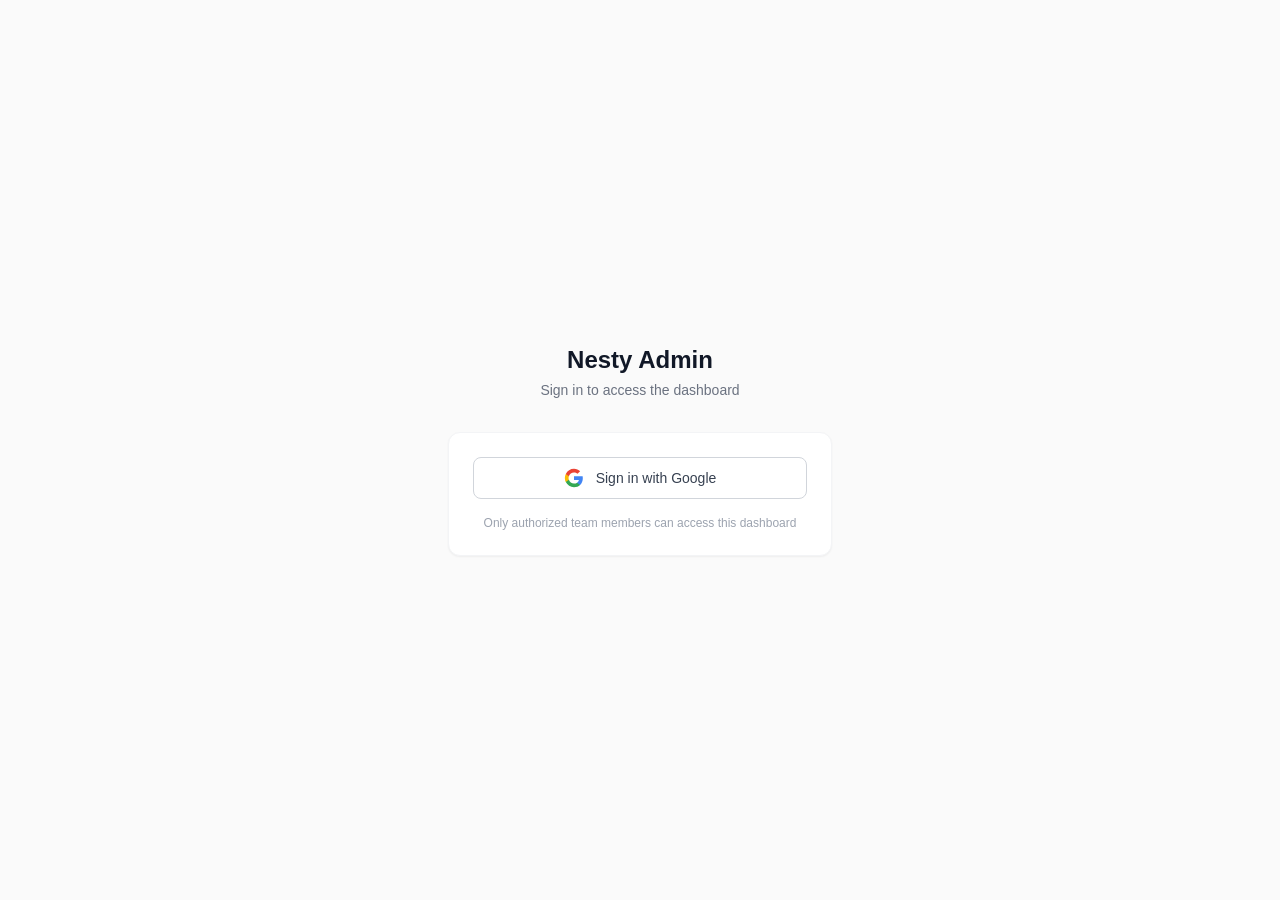
<file: index.html>
<!doctype html>
<html lang="en">
  <head>
    <meta charset="UTF-8" />
    <link rel="icon" type="image/svg+xml" href="/vite.svg" />
    <meta name="viewport" content="width=device-width, initial-scale=1.0" />
    <title>Nesty Admin</title>
    <script type="module" crossorigin src="/assets/index-B2XV3PLV.js"></script>
    <link rel="stylesheet" crossorigin href="/assets/index-BB3oOYri.css">
  </head>
  <body>
    <div id="root"></div>
  </body>
</html>
</file>
<file: assets/index-BB3oOYri.css>
*,:before,:after{--tw-border-spacing-x: 0;--tw-border-spacing-y: 0;--tw-translate-x: 0;--tw-translate-y: 0;--tw-rotate: 0;--tw-skew-x: 0;--tw-skew-y: 0;--tw-scale-x: 1;--tw-scale-y: 1;--tw-pan-x: ;--tw-pan-y: ;--tw-pinch-zoom: ;--tw-scroll-snap-strictness: proximity;--tw-gradient-from-position: ;--tw-gradient-via-position: ;--tw-gradient-to-position: ;--tw-ordinal: ;--tw-slashed-zero: ;--tw-numeric-figure: ;--tw-numeric-spacing: ;--tw-numeric-fraction: ;--tw-ring-inset: ;--tw-ring-offset-width: 0px;--tw-ring-offset-color: #fff;--tw-ring-color: rgb(59 130 246 / .5);--tw-ring-offset-shadow: 0 0 #0000;--tw-ring-shadow: 0 0 #0000;--tw-shadow: 0 0 #0000;--tw-shadow-colored: 0 0 #0000;--tw-blur: ;--tw-brightness: ;--tw-contrast: ;--tw-grayscale: ;--tw-hue-rotate: ;--tw-invert: ;--tw-saturate: ;--tw-sepia: ;--tw-drop-shadow: ;--tw-backdrop-blur: ;--tw-backdrop-brightness: ;--tw-backdrop-contrast: ;--tw-backdrop-grayscale: ;--tw-backdrop-hue-rotate: ;--tw-backdrop-invert: ;--tw-backdrop-opacity: ;--tw-backdrop-saturate: ;--tw-backdrop-sepia: ;--tw-contain-size: ;--tw-contain-layout: ;--tw-contain-paint: ;--tw-contain-style: }::backdrop{--tw-border-spacing-x: 0;--tw-border-spacing-y: 0;--tw-translate-x: 0;--tw-translate-y: 0;--tw-rotate: 0;--tw-skew-x: 0;--tw-skew-y: 0;--tw-scale-x: 1;--tw-scale-y: 1;--tw-pan-x: ;--tw-pan-y: ;--tw-pinch-zoom: ;--tw-scroll-snap-strictness: proximity;--tw-gradient-from-position: ;--tw-gradient-via-position: ;--tw-gradient-to-position: ;--tw-ordinal: ;--tw-slashed-zero: ;--tw-numeric-figure: ;--tw-numeric-spacing: ;--tw-numeric-fraction: ;--tw-ring-inset: ;--tw-ring-offset-width: 0px;--tw-ring-offset-color: #fff;--tw-ring-color: rgb(59 130 246 / .5);--tw-ring-offset-shadow: 0 0 #0000;--tw-ring-shadow: 0 0 #0000;--tw-shadow: 0 0 #0000;--tw-shadow-colored: 0 0 #0000;--tw-blur: ;--tw-brightness: ;--tw-contrast: ;--tw-grayscale: ;--tw-hue-rotate: ;--tw-invert: ;--tw-saturate: ;--tw-sepia: ;--tw-drop-shadow: ;--tw-backdrop-blur: ;--tw-backdrop-brightness: ;--tw-backdrop-contrast: ;--tw-backdrop-grayscale: ;--tw-backdrop-hue-rotate: ;--tw-backdrop-invert: ;--tw-backdrop-opacity: ;--tw-backdrop-saturate: ;--tw-backdrop-sepia: ;--tw-contain-size: ;--tw-contain-layout: ;--tw-contain-paint: ;--tw-contain-style: }*,:before,:after{box-sizing:border-box;border-width:0;border-style:solid;border-color:#e5e7eb}:before,:after{--tw-content: ""}html,:host{line-height:1.5;-webkit-text-size-adjust:100%;-moz-tab-size:4;-o-tab-size:4;tab-size:4;font-family:Inter,Assistant,Heebo,sans-serif;font-feature-settings:normal;font-variation-settings:normal;-webkit-tap-highlight-color:transparent}body{margin:0;line-height:inherit}hr{height:0;color:inherit;border-top-width:1px}abbr:where([title]){-webkit-text-decoration:underline dotted;text-decoration:underline dotted}h1,h2,h3,h4,h5,h6{font-size:inherit;font-weight:inherit}a{color:inherit;text-decoration:inherit}b,strong{font-weight:bolder}code,kbd,samp,pre{font-family:ui-monospace,SFMono-Regular,Menlo,Monaco,Consolas,Liberation Mono,Courier New,monospace;font-feature-settings:normal;font-variation-settings:normal;font-size:1em}small{font-size:80%}sub,sup{font-size:75%;line-height:0;position:relative;vertical-align:baseline}sub{bottom:-.25em}sup{top:-.5em}table{text-indent:0;border-color:inherit;border-collapse:collapse}button,input,optgroup,select,textarea{font-family:inherit;font-feature-settings:inherit;font-variation-settings:inherit;font-size:100%;font-weight:inherit;line-height:inherit;letter-spacing:inherit;color:inherit;margin:0;padding:0}button,select{text-transform:none}button,input:where([type=button]),input:where([type=reset]),input:where([type=submit]){-webkit-appearance:button;background-color:transparent;background-image:none}:-moz-focusring{outline:auto}:-moz-ui-invalid{box-shadow:none}progress{vertical-align:baseline}::-webkit-inner-spin-button,::-webkit-outer-spin-button{height:auto}[type=search]{-webkit-appearance:textfield;outline-offset:-2px}::-webkit-search-decoration{-webkit-appearance:none}::-webkit-file-upload-button{-webkit-appearance:button;font:inherit}summary{display:list-item}blockquote,dl,dd,h1,h2,h3,h4,h5,h6,hr,figure,p,pre{margin:0}fieldset{margin:0;padding:0}legend{padding:0}ol,ul,menu{list-style:none;margin:0;padding:0}dialog{padding:0}textarea{resize:vertical}input::-moz-placeholder,textarea::-moz-placeholder{opacity:1;color:#9ca3af}input::placeholder,textarea::placeholder{opacity:1;color:#9ca3af}button,[role=button]{cursor:pointer}:disabled{cursor:default}img,svg,video,canvas,audio,iframe,embed,object{display:block;vertical-align:middle}img,video{max-width:100%;height:auto}[hidden]:where(:not([hidden=until-found])){display:none}.absolute{position:absolute}.relative{position:relative}.sticky{position:sticky}.left-3{left:.75rem}.top-0{top:0}.top-1\/2{top:50%}.mx-auto{margin-left:auto;margin-right:auto}.mb-1{margin-bottom:.25rem}.mb-2{margin-bottom:.5rem}.mb-3{margin-bottom:.75rem}.mb-4{margin-bottom:1rem}.mb-6{margin-bottom:1.5rem}.mb-8{margin-bottom:2rem}.mt-1{margin-top:.25rem}.mt-3{margin-top:.75rem}.mt-4{margin-top:1rem}.flex{display:flex}.table{display:table}.grid{display:grid}.h-10{height:2.5rem}.h-16{height:4rem}.h-2{height:.5rem}.h-3{height:.75rem}.h-32{height:8rem}.h-4{height:1rem}.h-5{height:1.25rem}.h-6{height:1.5rem}.h-64{height:16rem}.h-8{height:2rem}.h-full{height:100%}.h-screen{height:100vh}.min-h-screen{min-height:100vh}.w-10{width:2.5rem}.w-16{width:4rem}.w-3{width:.75rem}.w-4{width:1rem}.w-5{width:1.25rem}.w-6{width:1.5rem}.w-64{width:16rem}.w-8{width:2rem}.w-fit{width:-moz-fit-content;width:fit-content}.w-full{width:100%}.max-w-sm{max-width:24rem}.flex-1{flex:1 1 0%}.-translate-y-1\/2{--tw-translate-y: -50%;transform:translate(var(--tw-translate-x),var(--tw-translate-y)) rotate(var(--tw-rotate)) skew(var(--tw-skew-x)) skewY(var(--tw-skew-y)) scaleX(var(--tw-scale-x)) scaleY(var(--tw-scale-y))}@keyframes spin{to{transform:rotate(360deg)}}.animate-spin{animation:spin 1s linear infinite}.cursor-pointer{cursor:pointer}.select-none{-webkit-user-select:none;-moz-user-select:none;user-select:none}.grid-cols-1{grid-template-columns:repeat(1,minmax(0,1fr))}.flex-col{flex-direction:column}.items-start{align-items:flex-start}.items-center{align-items:center}.justify-end{justify-content:flex-end}.justify-center{justify-content:center}.justify-between{justify-content:space-between}.gap-1{gap:.25rem}.gap-2{gap:.5rem}.gap-3{gap:.75rem}.gap-4{gap:1rem}.gap-6{gap:1.5rem}.space-y-1>:not([hidden])~:not([hidden]){--tw-space-y-reverse: 0;margin-top:calc(.25rem * calc(1 - var(--tw-space-y-reverse)));margin-bottom:calc(.25rem * var(--tw-space-y-reverse))}.space-y-3>:not([hidden])~:not([hidden]){--tw-space-y-reverse: 0;margin-top:calc(.75rem * calc(1 - var(--tw-space-y-reverse)));margin-bottom:calc(.75rem * var(--tw-space-y-reverse))}.space-y-4>:not([hidden])~:not([hidden]){--tw-space-y-reverse: 0;margin-top:calc(1rem * calc(1 - var(--tw-space-y-reverse)));margin-bottom:calc(1rem * var(--tw-space-y-reverse))}.divide-y>:not([hidden])~:not([hidden]){--tw-divide-y-reverse: 0;border-top-width:calc(1px * calc(1 - var(--tw-divide-y-reverse)));border-bottom-width:calc(1px * var(--tw-divide-y-reverse))}.divide-gray-50>:not([hidden])~:not([hidden]){--tw-divide-opacity: 1;border-color:rgb(249 250 251 / var(--tw-divide-opacity, 1))}.overflow-auto{overflow:auto}.overflow-hidden{overflow:hidden}.overflow-x-auto{overflow-x:auto}.truncate{overflow:hidden;text-overflow:ellipsis;white-space:nowrap}.rounded-full{border-radius:9999px}.rounded-lg{border-radius:.5rem}.rounded-md{border-radius:.375rem}.rounded-xl{border-radius:.75rem}.border{border-width:1px}.border-2{border-width:2px}.border-b{border-bottom-width:1px}.border-r{border-right-width:1px}.border-t{border-top-width:1px}.border-gray-100{--tw-border-opacity: 1;border-color:rgb(243 244 246 / var(--tw-border-opacity, 1))}.border-gray-200{--tw-border-opacity: 1;border-color:rgb(229 231 235 / var(--tw-border-opacity, 1))}.border-gray-300{--tw-border-opacity: 1;border-color:rgb(209 213 219 / var(--tw-border-opacity, 1))}.border-primary{--tw-border-opacity: 1;border-color:rgb(103 80 164 / var(--tw-border-opacity, 1))}.border-t-transparent{border-top-color:transparent}.bg-gray-100{--tw-bg-opacity: 1;background-color:rgb(243 244 246 / var(--tw-bg-opacity, 1))}.bg-gray-50{--tw-bg-opacity: 1;background-color:rgb(249 250 251 / var(--tw-bg-opacity, 1))}.bg-green-50{--tw-bg-opacity: 1;background-color:rgb(240 253 244 / var(--tw-bg-opacity, 1))}.bg-primary{--tw-bg-opacity: 1;background-color:rgb(103 80 164 / var(--tw-bg-opacity, 1))}.bg-primary-light{--tw-bg-opacity: 1;background-color:rgb(243 237 255 / var(--tw-bg-opacity, 1))}.bg-red-50{--tw-bg-opacity: 1;background-color:rgb(254 242 242 / var(--tw-bg-opacity, 1))}.bg-surface{--tw-bg-opacity: 1;background-color:rgb(250 250 250 / var(--tw-bg-opacity, 1))}.bg-white{--tw-bg-opacity: 1;background-color:rgb(255 255 255 / var(--tw-bg-opacity, 1))}.p-1{padding:.25rem}.p-12{padding:3rem}.p-4{padding:1rem}.p-6{padding:1.5rem}.p-8{padding:2rem}.px-2{padding-left:.5rem;padding-right:.5rem}.px-3{padding-left:.75rem;padding-right:.75rem}.px-4{padding-left:1rem;padding-right:1rem}.px-6{padding-left:1.5rem;padding-right:1.5rem}.py-1{padding-top:.25rem;padding-bottom:.25rem}.py-1\.5{padding-top:.375rem;padding-bottom:.375rem}.py-2{padding-top:.5rem;padding-bottom:.5rem}.py-2\.5{padding-top:.625rem;padding-bottom:.625rem}.py-3{padding-top:.75rem;padding-bottom:.75rem}.py-4{padding-top:1rem;padding-bottom:1rem}.pl-9{padding-left:2.25rem}.pr-3{padding-right:.75rem}.pr-4{padding-right:1rem}.text-left{text-align:left}.text-center{text-align:center}.text-2xl{font-size:1.5rem;line-height:2rem}.text-3xl{font-size:1.875rem;line-height:2.25rem}.text-sm{font-size:.875rem;line-height:1.25rem}.text-xl{font-size:1.25rem;line-height:1.75rem}.text-xs{font-size:.75rem;line-height:1rem}.font-bold{font-weight:700}.font-medium{font-weight:500}.font-semibold{font-weight:600}.uppercase{text-transform:uppercase}.tracking-wider{letter-spacing:.05em}.text-gray-400{--tw-text-opacity: 1;color:rgb(156 163 175 / var(--tw-text-opacity, 1))}.text-gray-500{--tw-text-opacity: 1;color:rgb(107 114 128 / var(--tw-text-opacity, 1))}.text-gray-600{--tw-text-opacity: 1;color:rgb(75 85 99 / var(--tw-text-opacity, 1))}.text-gray-700{--tw-text-opacity: 1;color:rgb(55 65 81 / var(--tw-text-opacity, 1))}.text-gray-900{--tw-text-opacity: 1;color:rgb(17 24 39 / var(--tw-text-opacity, 1))}.text-green-600{--tw-text-opacity: 1;color:rgb(22 163 74 / var(--tw-text-opacity, 1))}.text-primary{--tw-text-opacity: 1;color:rgb(103 80 164 / var(--tw-text-opacity, 1))}.text-red-500{--tw-text-opacity: 1;color:rgb(239 68 68 / var(--tw-text-opacity, 1))}.text-red-600{--tw-text-opacity: 1;color:rgb(220 38 38 / var(--tw-text-opacity, 1))}.text-white{--tw-text-opacity: 1;color:rgb(255 255 255 / var(--tw-text-opacity, 1))}.shadow-sm{--tw-shadow: 0 1px 2px 0 rgb(0 0 0 / .05);--tw-shadow-colored: 0 1px 2px 0 var(--tw-shadow-color);box-shadow:var(--tw-ring-offset-shadow, 0 0 #0000),var(--tw-ring-shadow, 0 0 #0000),var(--tw-shadow)}.transition-all{transition-property:all;transition-timing-function:cubic-bezier(.4,0,.2,1);transition-duration:.15s}.transition-colors{transition-property:color,background-color,border-color,text-decoration-color,fill,stroke;transition-timing-function:cubic-bezier(.4,0,.2,1);transition-duration:.15s}.duration-500{transition-duration:.5s}body{margin:0;font-family:Inter,sans-serif;background-color:#fafafa;color:#1a1a1a}.hover\:bg-gray-50:hover{--tw-bg-opacity: 1;background-color:rgb(249 250 251 / var(--tw-bg-opacity, 1))}.hover\:bg-gray-50\/50:hover{background-color:#f9fafb80}.hover\:bg-primary-dark:hover{--tw-bg-opacity: 1;background-color:rgb(80 62 133 / var(--tw-bg-opacity, 1))}.hover\:bg-red-50:hover{--tw-bg-opacity: 1;background-color:rgb(254 242 242 / var(--tw-bg-opacity, 1))}.hover\:text-gray-700:hover{--tw-text-opacity: 1;color:rgb(55 65 81 / var(--tw-text-opacity, 1))}.hover\:text-gray-900:hover{--tw-text-opacity: 1;color:rgb(17 24 39 / var(--tw-text-opacity, 1))}.hover\:text-primary-dark:hover{--tw-text-opacity: 1;color:rgb(80 62 133 / var(--tw-text-opacity, 1))}.hover\:text-red-600:hover{--tw-text-opacity: 1;color:rgb(220 38 38 / var(--tw-text-opacity, 1))}.hover\:underline:hover{text-decoration-line:underline}.focus\:border-primary:focus{--tw-border-opacity: 1;border-color:rgb(103 80 164 / var(--tw-border-opacity, 1))}.focus\:outline-none:focus{outline:2px solid transparent;outline-offset:2px}.focus\:ring-2:focus{--tw-ring-offset-shadow: var(--tw-ring-inset) 0 0 0 var(--tw-ring-offset-width) var(--tw-ring-offset-color);--tw-ring-shadow: var(--tw-ring-inset) 0 0 0 calc(2px + var(--tw-ring-offset-width)) var(--tw-ring-color);box-shadow:var(--tw-ring-offset-shadow),var(--tw-ring-shadow),var(--tw-shadow, 0 0 #0000)}.focus\:ring-primary\/20:focus{--tw-ring-color: rgb(103 80 164 / .2)}.disabled\:opacity-40:disabled{opacity:.4}.disabled\:opacity-50:disabled{opacity:.5}@media(min-width:640px){.sm\:grid-cols-2{grid-template-columns:repeat(2,minmax(0,1fr))}}@media(min-width:1024px){.lg\:grid-cols-2{grid-template-columns:repeat(2,minmax(0,1fr))}.lg\:grid-cols-4{grid-template-columns:repeat(4,minmax(0,1fr))}}
</file>
